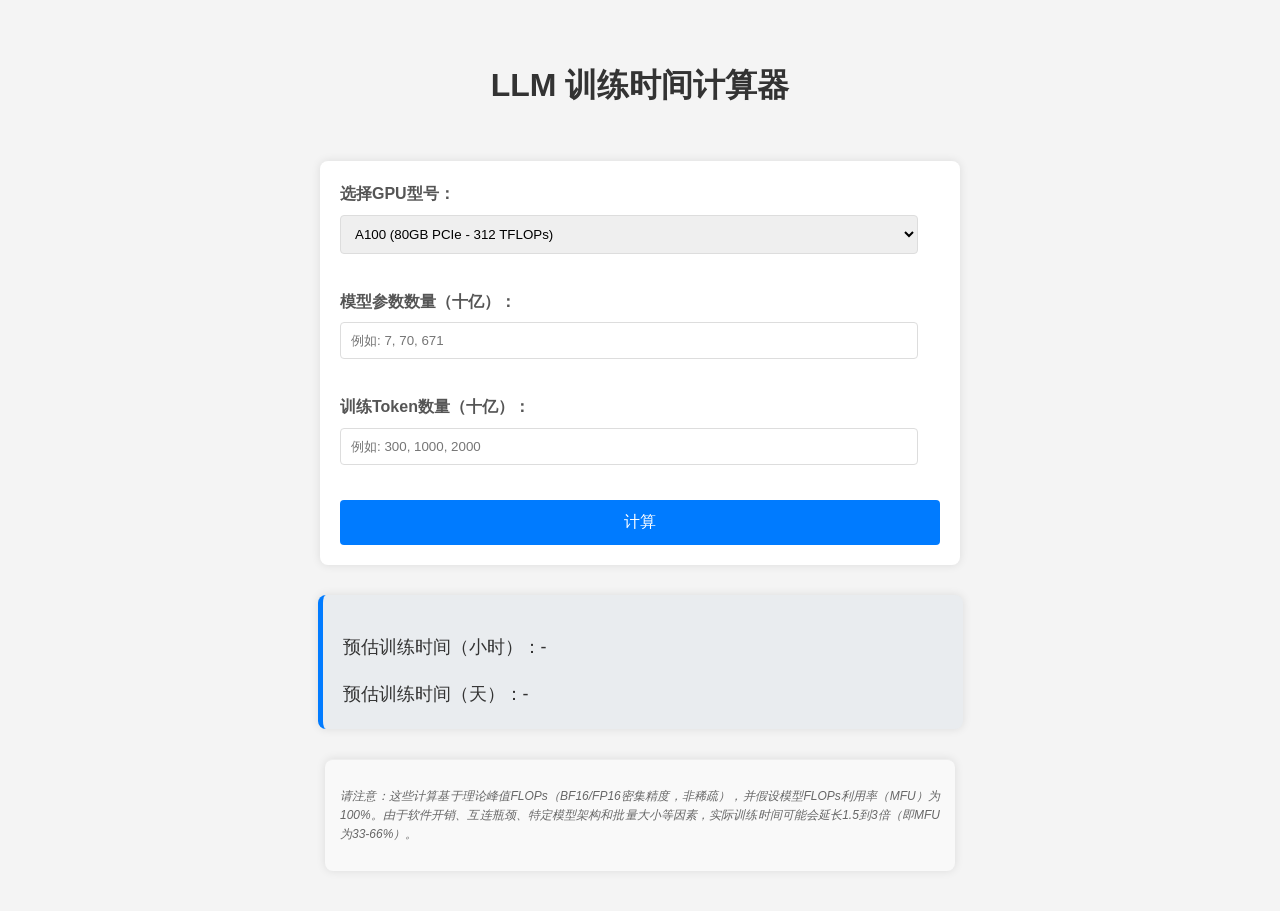
<file: index.html>
<!DOCTYPE html>
<html lang="zh-CN">
<head>
    <meta charset="UTF-8">
    <meta name="viewport" content="width=device-width, initial-scale=1.0">
    <title>LLM 训练时间计算器</title>
    <link rel="stylesheet" href="style.css">
</head>
<body>
    <h1>LLM 训练时间计算器</h1>

    <div id="input-section">
        <div>
            <label for="gpu-select">选择GPU型号：</label>
            <select id="gpu-select">
                <option value="312">A100 (80GB PCIe - 312 TFLOPs)</option>
                <option value="835.5">H100 (NVL PCIe - 835.5 TFLOPs)</option>
                <option value="835.5">H800 (PCIe - 835.5 TFLOPs)</option>
                <option value="2250">B200 (SXM 单GPU - 2250 TFLOPs)</option>
            </select>
        </div>

        <div>
            <label for="modelParams">模型参数数量（十亿）：</label>
            <input type="number" id="modelParams" placeholder="例如: 7, 70, 671">
        </div>

        <div>
            <label for="numTokens">训练Token数量（十亿）：</label>
            <input type="number" id="numTokens" placeholder="例如: 300, 1000, 2000">
        </div>

        <button id="calculateBtn">计算</button>
    </div>

    <div id="results-section">
        <p id="resultHours">预估训练时间（小时）：-</p>
        <p id="resultDays">预估训练时间（天）：-</p>
    </div>

    <div id="disclaimer-section">
        <p>请注意：这些计算基于理论峰值FLOPs（BF16/FP16密集精度，非稀疏），并假设模型FLOPs利用率（MFU）为100%。由于软件开销、互连瓶颈、特定模型架构和批量大小等因素，实际训练时间可能会延长1.5到3倍（即MFU为33-66%）。</p>
    </div>

    <script src="script.js"></script>
</body>
</html>
</file>
<file: style.css>
body {
    font-family: sans-serif;
    line-height: 1.6;
    background-color: #f4f4f4;
    color: #333;
    margin: 0;
    padding: 20px; /* Add some padding around the whole page */
}

/* Centering the main content */
#input-section, #results-section, #disclaimer-section, h1 {
    max-width: 600px;
    margin: 20px auto; /* Add some margin top/bottom and auto for left/right */
    padding: 20px;
    background-color: #fff;
    border-radius: 8px;
    box-shadow: 0 0 10px rgba(0, 0, 0, 0.1);
}

h1 {
    text-align: center;
    color: #333;
    margin-bottom: 30px; /* Increase bottom margin for separation */
    background-color: transparent; /* h1 doesn't need its own white box if sections have it */
    box-shadow: none;
    border-radius: 0;
}

label {
    display: block;
    margin-bottom: 8px; /* Increased margin for better spacing */
    font-weight: bold;
    color: #555;
}

input[type="number"],
select {
    width: calc(100% - 22px); /* Adjust width to account for padding and border */
    padding: 10px;
    margin-bottom: 20px; /* Increased margin for better spacing */
    border: 1px solid #ddd;
    border-radius: 4px;
    box-sizing: border-box; /* Important for width calculation */
}

/* Style for div containers of label-input pairs for better structure if needed */
#input-section > div {
    margin-bottom: 15px; /* Add space between each input group */
}


button {
    display: block; /* Make button take full width of its container */
    width: 100%;
    padding: 12px 20px; /* Increased padding for a larger click area */
    background-color: #007bff;
    color: white;
    border: none;
    border-radius: 4px;
    cursor: pointer;
    font-size: 16px;
    transition: background-color 0.3s ease; /* Smooth transition for hover effect */
}

button:hover {
    background-color: #0056b3;
}

#results-section {
    margin-top: 30px; /* Add more space above the results */
    padding: 20px;
    background-color: #e9ecef; /* Slightly different background for results */
    border-left: 5px solid #007bff; /* Accent border */
}

#resultHours,
#resultDays {
    font-size: 18px; /* Larger font for results */
    color: #333;
    margin-bottom: 10px; /* Space between result lines */
}

#resultHours:last-child,
#resultDays:last-child {
    margin-bottom: 0; /* Remove margin from the last p in results */
}


#disclaimer-section {
    margin-top: 30px;
    padding: 15px;
    background-color: #f9f9f9; /* Lighter background for disclaimer */
    border-top: 1px solid #eee; /* Separator line */
}

#disclaimer-section p {
    font-size: 12px;
    font-style: italic;
    color: #666;
    text-align: justify;
}
</file>
